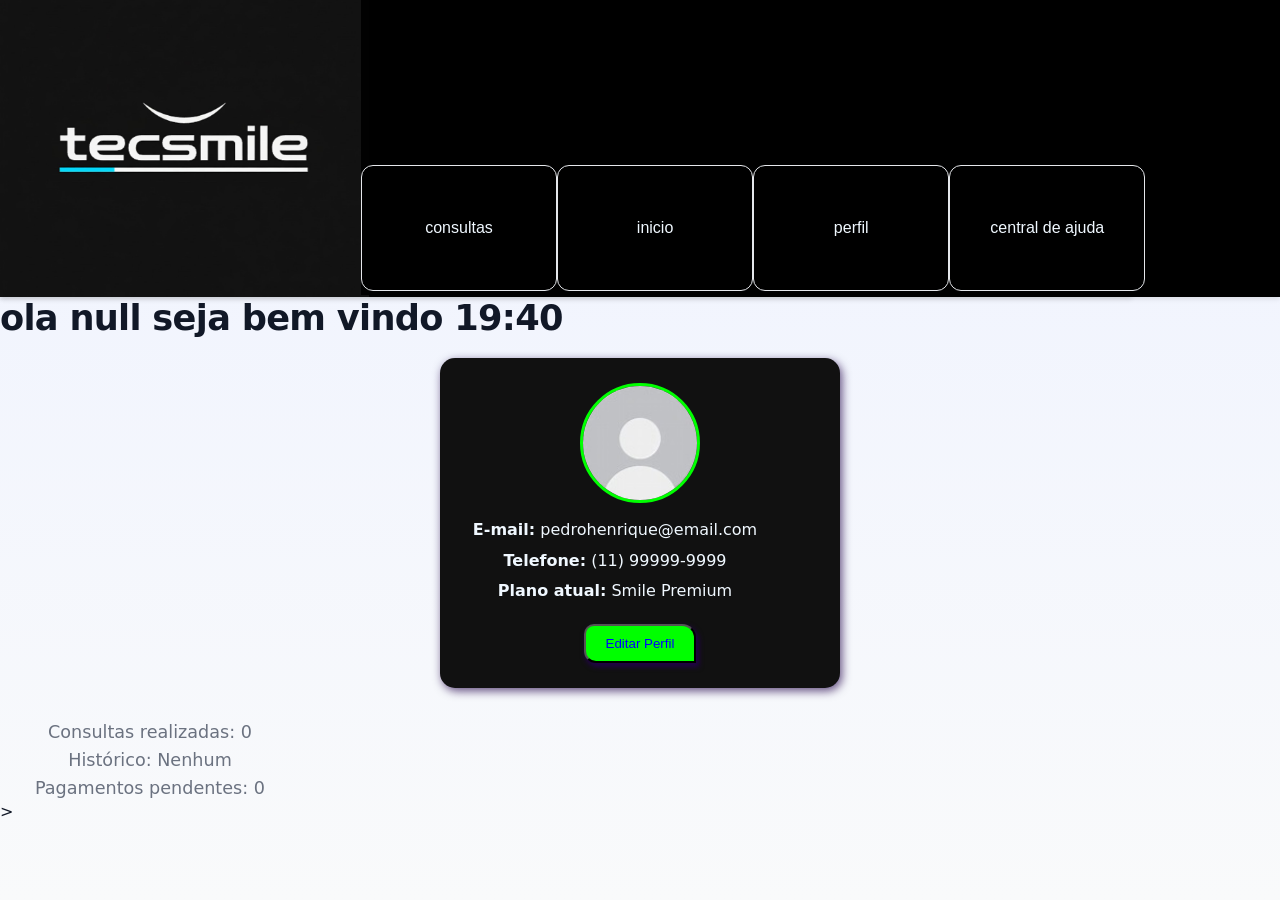
<file: tecnsmile/index.html>
<!DOCTYPE html>
<html lang="pt-br">
<head>
    <meta charset="UTF-8">
    <meta name="viewport" content="width=device-width, initial-scale=1.0">
    <title>TecnSmile</title>
    <link rel="stylesheet" href="smile.css">
    <style>
    /* === PERFIL DO USUÁRIO === */
    :root {
  --primary: #4f46e5; /* indigo */
  --secondary: #22c55e; /* green */
  --bg: #f9fafb;
  --text: #111827;
  --muted: #6b7280;
  --radius: 16px;
  --shadow: 0 10px 25px rgba(0,0,0,.08);
}

* {
  margin: 0;
  padding: 0;
  box-sizing: border-box;
}

body {
  font-family: 'Inter', system-ui, -apple-system, BlinkMacSystemFont, sans-serif;
  background: linear-gradient(180deg, #eef2ff, var(--bg));
  color: var(--text);
  min-height: 100vh;
}

.container {
  max-width: 1100px;
  margin: auto;
  padding: 2rem;
}

.card {
  background: #fff;
  border-radius: var(--radius);
  padding: 2rem;
  box-shadow: var(--shadow);
  transition: transform .3s ease, box-shadow .3s ease;
}

.card:hover {
  transform: translateY(-6px);
  box-shadow: 0 20px 40px rgba(0,0,0,.12);
}

h1, h2, h3 {
  font-weight: 700;
  letter-spacing: -0.02em;
}

h1 {
  font-size: 2.2rem;
}

p {
  color: var(--muted);
  line-height: 1.6;
}

.btn {
  display: inline-flex;
  align-items: center;
  justify-content: center;
  gap: .5rem;
  background: var(--primary);
  color: #fff;
  border: none;
  border-radius: 999px;
  padding: .75rem 1.5rem;
  font-weight: 600;
  cursor: pointer;
  transition: background .3s ease, transform .2s ease;
}

.btn:hover {
  background: #4338ca;
  transform: scale(1.05);
}

.btn.secondary {
  background: var(--secondary);
}

input, textarea {
  width: 100%;
  padding: .75rem 1rem;
  border-radius: 12px;
  border: 1px solid #e5e7eb;
  font-size: 1rem;
  outline: none;
  transition: border .3s ease, box-shadow .3s ease;
}

input:focus, textarea:focus {
  border-color: var(--primary);
  box-shadow: 0 0 0 3px rgba(79,70,229,.2);
}

.grid {
  display: grid;
  grid-template-columns: repeat(auto-fit, minmax(250px, 1fr));
  gap: 1.5rem;
}

footer {
  text-align: center;
  padding: 2rem;
  color: var(--muted);
  font-size: .9rem;
}
.perfil {
    background-color: #111; /* escuro para combinar com nav */
    color: aliceblue;
    width: 400px;
    max-width: 90%;
    margin: 20px auto;
    padding: 25px;
    border-radius: 15px;
    box-shadow: 2px 3px 10px rgba(33, 3, 73, 0.7);
    text-align: center;
}

.perfil img {
    width: 120px;
    height: 120px;
    border-radius: 50%;
    border: 3px solid rgb(0, 255, 0);
    object-fit: cover;
}

.perfil h2 {
    margin-top: 10px;
    color: rgb(0, 255, 0);
}

.perfil p {
    color: aliceblue;
    margin: 5px 0;
}

.perfil button {
    margin-top: 15px;
    padding: 10px 20px;
    background-color: rgb(0, 255, 0);
    color: blue;
    border-radius: 10px 14px 0px 12px;
    box-shadow: 2px 3px 5px 1px rgb(33, 3, 73);
    cursor: pointer;
}

.perfil button:hover {
    background-color: rgb(39, 255, 39);
    transition: 0.3s;
}

/* === FORMULÁRIO DE EDIÇÃO === */
.form-edicao {
    display: none;
    background-color: #111;
    color: aliceblue;
    width: 400px;
    max-width: 90%;
    margin: 20px auto;
    padding: 25px;
    border-radius: 15px;
    box-shadow: 2px 3px 10px rgba(33, 3, 73, 0.7);
    text-align: left;
}

.form-edicao label {
    display: block;
    margin-top: 10px;
    font-weight: bold;
    color: rgb(0, 255, 0);
}

.form-edicao input {
    width: 95%;
    padding: 8px;
    margin-top: 5px;
    border-radius: 8px;
    border: 1px solid #aaa;
    background-color: #222;
    color: white;
}

.form-edicao button {
    margin-top: 15px;
    padding: 10px 20px;
    border: none;
    background-color: rgb(0, 255, 0);
    color: blue;
    border-radius: 10px 14px 0px 12px;
    box-shadow: 2px 3px 5px 1px rgb(33, 3, 73);
    cursor: pointer;
}

.form-edicao button:hover {
    background-color: rgb(39, 255, 39);
    transition: 0.3s;
}

/* === INFORMAÇÕES === */
.info {
    margin-top: 30px;
    font-size: 1.1em;
    color: aliceblue;
    text-align: center;
}

/* === CHATBOT === */
.chatbot {
    width: 90%;
    max-width: 600px;
    margin: 30px auto;
    text-align: center;
}

.chatbot h3 {
    color: #007acc;
    margin-bottom: 10px;
}

.chat-container {
    display: flex;
    flex-direction: column;
    height: 400px;
    border-radius: 15px;
    box-shadow: 2px 3px 10px rgba(33,3,73,0.3);
    overflow: hidden;
    background-color: #f0f8ff;
}

.chat-messages {
    flex: 1;
    padding: 15px;
    overflow-y: auto;
}

.chat-input {
    display: flex;
    border-top: 1px solid #ccc;
}

.chat-input input {
    flex: 1;
    padding: 10px;
    border: none;
    font-size: 16px;
}

.chat-input button {
    background-color: rgb(0, 255, 0);
    color: blue;
    border: none;
    padding: 0 20px;
    cursor: pointer;
    font-weight: bold;
}

.message {
    margin-bottom: 10px;
    display: flex;
    flex-direction: column;
}

.message.user {
    align-items: flex-end;
}

.message.user .text {
    background-color: rgb(0, 255, 0);
    color: blue;
    padding: 8px 12px;
    border-radius: 10px 10px 0 10px;
    max-width: 70%;
}

.message.bot .text {
    background-color: #007acc;
    color: white;
    padding: 8px 12px;
    border-radius: 10px 10px 10px 0;
    max-width: 70%;
}

/* === RESPONSIVO === */
@media screen and (max-width: 500px) {
    .perfil, .form-edicao, .chatbot {
        width: 95%;
        padding: 15px;
    }

    .perfil img {
        width: 100px;
        height: 100px;
    }
}</style>

</head>

<body>
    <header>
        
        <header><img src="imagens/smileimage.jpg" alt="" id="logo4" align="left">  
        <nav align="center">
            
            <a href="pagina de consulta.html">  <input type="button" value="consultas" align="center" id="bp"></a>
           <a href="paginasmileprincipal.html"> <input type="button" value="inicio"align="center"id="bp"></a>
           <a href="pagina de inicio.html"> <input type="button" value="perfil"align="center"id="bp"></a>
         <a href="chatbot.html">   <input type="button" value="central de ajuda"id="bp" ></a>
        </nav>
    </header>
    </header>

    <main>
        <h1 id="times"></h1>

        <!-- PERFIL -->
        <section class="perfil" id="perfil">
            <img src="imagens/foto.jpeg" alt="Foto do usuário" id="fotoPerfil">
            <h2 id="nomeUsuario"></h2>
            <p><strong>E-mail:</strong> <span id="emailUsuario">pedrohenrique@email.com</span></p>
            <p><strong>Telefone:</strong> <span id="telefoneUsuario">(11) 99999-9999</span></p>
            <p><strong>Plano atual:</strong> <span id="planoUsuario">Smile Premium</span></p>
            <button onclick="abrirFormulario()">Editar Perfil</button>
        </section>

        <!-- FORMULÁRIO DE EDIÇÃO -->
        <section class="form-edicao" id="formEdicao">
            <h3>Editar Perfil</h3>
            <label for="nome">Nome:</label>
            <input type="text" id="nome" placeholder="Digite seu nome">

            <label for="email">E-mail:</label>
            <input type="email" id="email" placeholder="Digite seu e-mail">

            <label for="telefone">Telefone:</label>
            <input type="text" id="telefone" placeholder="Digite seu telefone">

            <label for="plano">Plano:</label>
            <input type="text" id="plano" placeholder="Ex: Smile Premium">

            <button onclick="salvarPerfil()">Salvar</button>
            <button onclick="cancelarEdicao()" style="background-color: gray;">Cancelar</button>
        </section>

        <!-- INFORMAÇÕES -->
        <div class="info">
            <p>Consultas realizadas: 0</p>
            <p>Histórico: Nenhum</p>
            <p>Pagamentos pendentes: 0</p>
        </div>
    </main>

    >
    <script>
        var nome=window.prompt(' por motivos de segurança qual é seu primeiro nome?');
const agora = new Date();
const horas = String(agora.getHours()).padStart(2, "0");
const minutos = String(agora.getMinutes()).padStart(2, "0");
document.getElementById("times").textContent = `ola ${nome} seja bem vindo ${horas}:${minutos}`;

        function abrirFormulario() {
            document.getElementById("perfil").style.display = "none";
            document.getElementById("formEdicao").style.display = "block";

            // Preenche o formulário com os dados atuais
            document.getElementById("nomeUsuario").value = document.getElementById("nomeUsuario").textContent;
            document.getElementById("email").value = document.getElementById("emailUsuario").textContent;
            document.getElementById("telefone").value = document.getElementById("telefoneUsuario").textContent;
            document.getElementById("plano").value = document.getElementById("planoUsuario").textContent;
        }

        function salvarPerfil() {
            // Atualiza os dados no perfil
            document.getElementById("nomeUsuario").textContent = document.getElementById("nome").value;
            document.getElementById("emailUsuario").textContent = document.getElementById("email").value;
            document.getElementById("telefoneUsuario").textContent = document.getElementById("telefone").value;
            document.getElementById("planoUsuario").textContent = document.getElementById("plano").value;

            // Mostra o perfil novamente
            document.getElementById("formEdicao").style.display = "none";
            document.getElementById("perfil").style.display = "block";

            alert("Perfil atualizado com sucesso!");
        }

        function cancelarEdicao() {
            document.getElementById("formEdicao").style.display = "none";
            document.getElementById("perfil").style.display = "block";
        }
    </script>
</body>
</html>
</file>
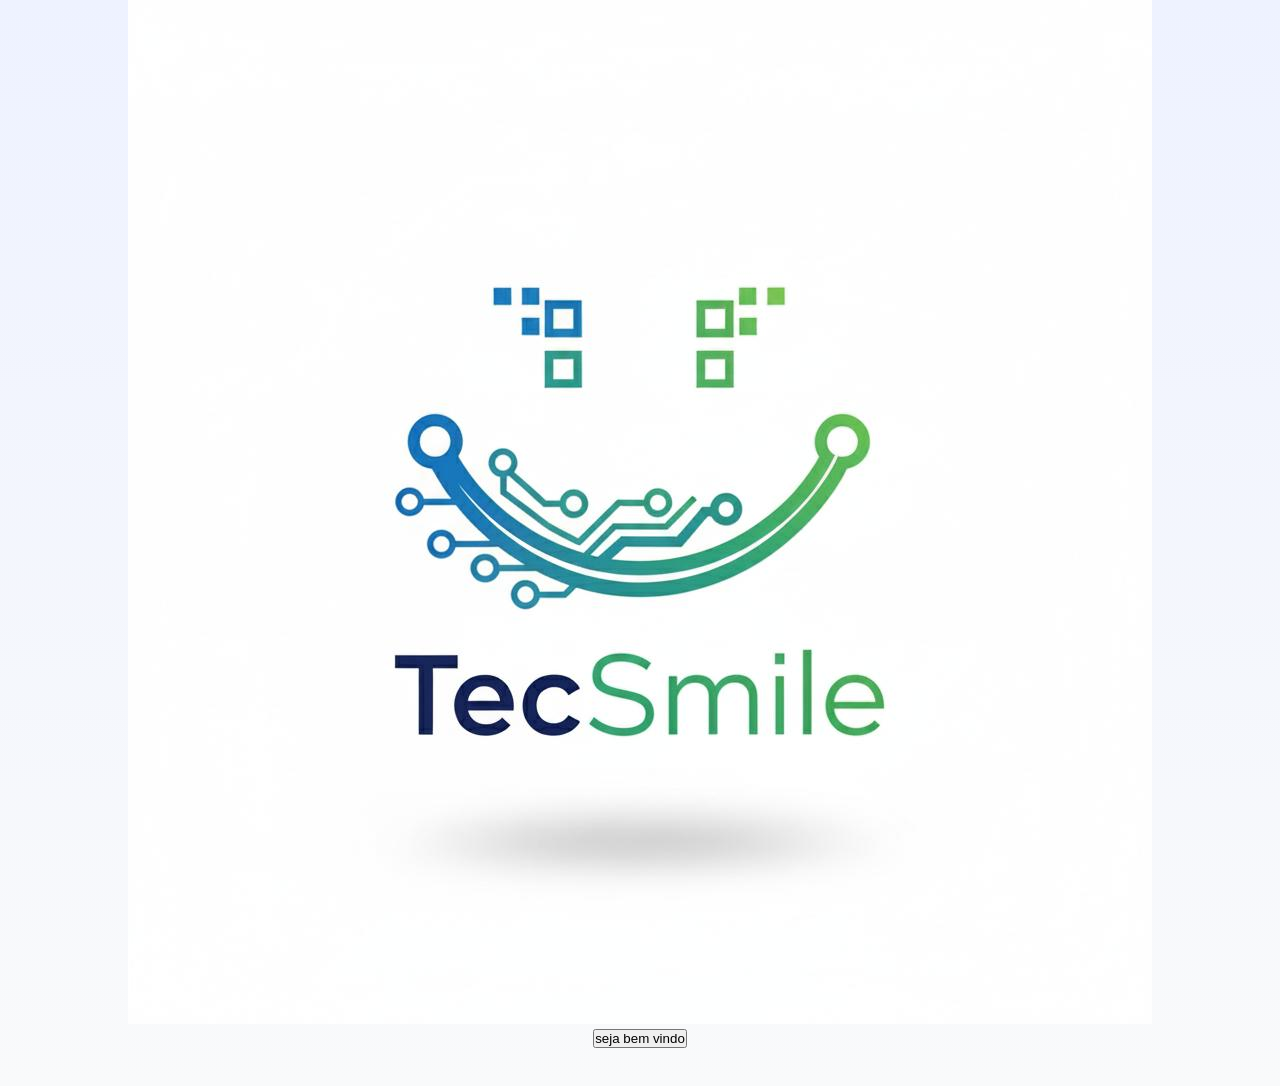
<file: tecnsmile/pagina-1.html>
<!DOCTYPE html>
<html lang="pt-br">
<head>
    <meta charset="UTF-8">
    <meta name="viewport" content="width=device-width, initial-scale=1.0">
    <title>tecnosmile</title>
   
    <style>:root {
  --primary: #4f46e5; /* indigo */
  --secondary: #22c55e; /* green */
  --bg: #f9fafb;
  --text: #111827;
  --muted: #6b7280;
  --radius: 16px;
  --shadow: 0 10px 25px rgba(0,0,0,.08);
}

* {
  margin: 0;
  padding: 0;
  box-sizing: border-box;
}

body {
  font-family: 'Inter', system-ui, -apple-system, BlinkMacSystemFont, sans-serif;
  background: linear-gradient(180deg, #eef2ff, var(--bg));
  color: var(--text);
  min-height: 100vh;
}

.container {
  max-width: 1100px;
  margin: auto;
  padding: 2rem;
}

.card {
  background: #fff;
  border-radius: var(--radius);
  padding: 2rem;
  box-shadow: var(--shadow);
  transition: transform .3s ease, box-shadow .3s ease;
}

.card:hover {
  transform: translateY(-6px);
  box-shadow: 0 20px 40px rgba(0,0,0,.12);
}

h1, h2, h3 {
  font-weight: 700;
  letter-spacing: -0.02em;
}

h1 {
  font-size: 2.2rem;
}

p {
  color: var(--muted);
  line-height: 1.6;
}

.btn {
  display: inline-flex;
  align-items: center;
  justify-content: center;
  gap: .5rem;
  background: var(--primary);
  color: #fff;
  border: none;
  border-radius: 999px;
  padding: .75rem 1.5rem;
  font-weight: 600;
  cursor: pointer;
  transition: background .3s ease, transform .2s ease;
}

.btn:hover {
  background: #4338ca;
  transform: scale(1.05);
}

.btn.secondary {
  background: var(--secondary);
}

input, textarea {
  width: 100%;
  padding: .75rem 1rem;
  border-radius: 12px;
  border: 1px solid #e5e7eb;
  font-size: 1rem;
  outline: none;
  transition: border .3s ease, box-shadow .3s ease;
}

input:focus, textarea:focus {
  border-color: var(--primary);
  box-shadow: 0 0 0 3px rgba(79,70,229,.2);
}

.grid {
  display: grid;
  grid-template-columns: repeat(auto-fit, minmax(250px, 1fr));
  gap: 1.5rem;
}

footer {
  text-align: center;
  padding: 2rem;
  color: var(--muted);
  font-size: .9rem;
}

/* ===== BANNER MODERNO ===== */

.banner {
  position: relative;
  width: 100%;
  min-height: 320px;
  border-radius: var(--radius);
  overflow: hidden;
  display: flex;
  align-items: center;
  justify-content: center;
  background: linear-gradient(135deg, rgba(79,70,229,.9), rgba(34,197,94,.85));
  box-shadow: var(--shadow);
}

.banner img {
  position: absolute;
  inset: 0;
  width: 100%;
  height: 100%;
  object-fit: cover;
  filter: brightness(.85) contrast(1.1) saturate(1.15);
  transform: scale(1.05);
}

.banner::after {
  content: "";
  position: absolute;
  inset: 0;
  background: linear-gradient(180deg, rgba(0,0,0,.15), rgba(0,0,0,.55));
}

.banner-content {
  position: relative;
  z-index: 2;
  text-align: center;
  color: #fff;
  padding: 2rem;
  max-width: 700px;
}

.banner-content h1 {
  font-size: clamp(1.8rem, 4vw, 3rem);
  margin-bottom: .75rem;
}

.banner-content p {
  color: #e5e7eb;
  font-size: 1.1rem;
  margin-bottom: 1.5rem;
}

.banner-content .btn {
  background: #fff;
  color: var(--primary);
}

.banner-content .btn:hover {
  background: #e5e7eb;
}

/* Responsividade */
@media (max-width: 640px) {
  .banner {
    min-height: 260px;
  }

  .banner-content {
    padding: 1.5rem;
  }
}


/* ===== MELHORIA VISUAL PARA TELA DE CADASTRO / LOGIN ===== */

.page {
  display: grid;
  grid-template-columns: 280px 1fr;
  min-height: 100vh;
}

.sidebar {
  background: linear-gradient(180deg, #111827, #1f2933);
  display: flex;
  align-items: center;
  justify-content: center;
  padding: 2rem;
}

.sidebar img {
  max-width: 180px;
}

.main {
  display: flex;
  align-items: center;
  justify-content: center;
  background: radial-gradient(circle at top, #1e3a8a, #020617);
}

.form-box {
  background: rgba(255,255,255,.08);
  backdrop-filter: blur(14px);
  border-radius: 20px;
  padding: 2.5rem;
  width: 100%;
  max-width: 420px;
  box-shadow: 0 25px 60px rgba(0,0,0,.4);
}

.form-box h1 {
  text-align: center;
  color: #fff;
  margin-bottom: .5rem;
}

.form-box p {
  text-align: center;
  font-size: .95rem;
  margin-bottom: 2rem;
}

.form-group {
  margin-bottom: 1.2rem;
}

.form-group label {
  display: block;
  margin-bottom: .3rem;
  font-size: .85rem;
  color: #c7d2fe;
}

.form-group input {
  background: rgba(255,255,255,.12);
  border: 1px solid rgba(255,255,255,.2);
  color: #fff;
}

.form-group input::placeholder {
  color: #cbd5f5;
}

.form-group input:focus {
  box-shadow: 0 0 0 3px rgba(99,102,241,.4);
}

.form-box .btn {
  width: 100%;
  margin-top: .5rem;
}

.link {
  display: block;
  text-align: center;
  margin-top: 1rem;
  color: #a5b4fc;
  font-size: .9rem;
}

.link:hover {
  text-decoration: underline;
}

@media (max-width: 768px) {
  .page {
    grid-template-columns: 1fr;
  }

  .sidebar {
    display: none;
  }
}
    </style>
</head>
<body>
    <div align ="center"id="ola">
    <div align="center"><img src="imagens/tecimage.jpg" alt=""></div>
    
    <div align="center" id="botao"><button type="button" onclick="iniciar()" id="sejabemvindo">seja bem vindo</button></div>
    <br>
    <div align="center" id="senhasr"></div>
    <br>
    <div id="bf" align="center"></div></div></div>
    
    <script src="scripts/tec.js"></script>
   
    
</body>
</html>
</file>
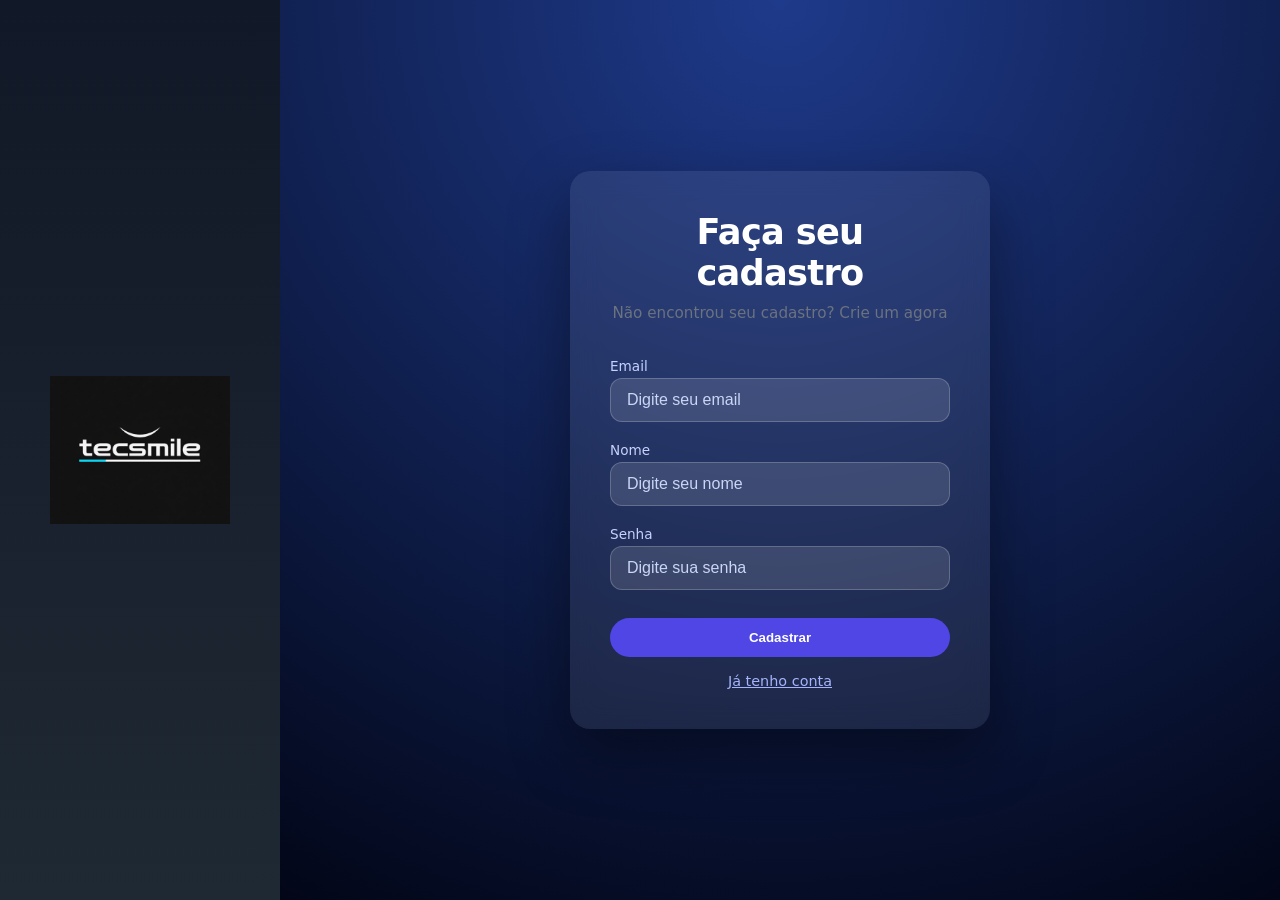
<file: tecnsmile/pagina2.html>
<!DOCTYPE html>
<html lang="en">
<head>
    <meta charset="UTF-8">
    <meta name="viewport" content="width=device-width, initial-scale=1.0">
    <title>cadrasto</title>
    
    <style>
       /* CSS moderno, limpo e responsivo */
/* Banner moderno otimizado via código */

:root {
  --primary: #4f46e5; /* indigo */
  --secondary: #22c55e; /* green */
  --bg: #f9fafb;
  --text: #111827;
  --muted: #6b7280;
  --radius: 16px;
  --shadow: 0 10px 25px rgba(0,0,0,.08);
}

* {
  margin: 0;
  padding: 0;
  box-sizing: border-box;
}

body {
  font-family: 'Inter', system-ui, -apple-system, BlinkMacSystemFont, sans-serif;
  background: linear-gradient(180deg, #eef2ff, var(--bg));
  color: var(--text);
  min-height: 100vh;
}

.container {
  max-width: 1100px;
  margin: auto;
  padding: 2rem;
}

.card {
  background: #fff;
  border-radius: var(--radius);
  padding: 2rem;
  box-shadow: var(--shadow);
  transition: transform .3s ease, box-shadow .3s ease;
}

.card:hover {
  transform: translateY(-6px);
  box-shadow: 0 20px 40px rgba(0,0,0,.12);
}

h1, h2, h3 {
  font-weight: 700;
  letter-spacing: -0.02em;
}

h1 {
  font-size: 2.2rem;
}

p {
  color: var(--muted);
  line-height: 1.6;
}

.btn {
  display: inline-flex;
  align-items: center;
  justify-content: center;
  gap: .5rem;
  background: var(--primary);
  color: #fff;
  border: none;
  border-radius: 999px;
  padding: .75rem 1.5rem;
  font-weight: 600;
  cursor: pointer;
  transition: background .3s ease, transform .2s ease;
}

.btn:hover {
  background: #4338ca;
  transform: scale(1.05);
}

.btn.secondary {
  background: var(--secondary);
}

input, textarea {
  width: 100%;
  padding: .75rem 1rem;
  border-radius: 12px;
  border: 1px solid #e5e7eb;
  font-size: 1rem;
  outline: none;
  transition: border .3s ease, box-shadow .3s ease;
}

input:focus, textarea:focus {
  border-color: var(--primary);
  box-shadow: 0 0 0 3px rgba(79,70,229,.2);
}

.grid {
  display: grid;
  grid-template-columns: repeat(auto-fit, minmax(250px, 1fr));
  gap: 1.5rem;
}

footer {
  text-align: center;
  padding: 2rem;
  color: var(--muted);
  font-size: .9rem;
}

/* ===== BANNER MODERNO ===== */

.banner {
  position: relative;
  width: 100%;
  min-height: 320px;
  border-radius: var(--radius);
  overflow: hidden;
  display: flex;
  align-items: center;
  justify-content: center;
  background: linear-gradient(135deg, rgba(79,70,229,.9), rgba(34,197,94,.85));
  box-shadow: var(--shadow);
}

.banner img {
  position: absolute;
  inset: 0;
  width: 100%;
  height: 100%;
  object-fit: cover;
  filter: brightness(.85) contrast(1.1) saturate(1.15);
  transform: scale(1.05);
}

.banner::after {
  content: "";
  position: absolute;
  inset: 0;
  background: linear-gradient(180deg, rgba(0,0,0,.15), rgba(0,0,0,.55));
}

.banner-content {
  position: relative;
  z-index: 2;
  text-align: center;
  color: #fff;
  padding: 2rem;
  max-width: 700px;
}

.banner-content h1 {
  font-size: clamp(1.8rem, 4vw, 3rem);
  margin-bottom: .75rem;
}

.banner-content p {
  color: #e5e7eb;
  font-size: 1.1rem;
  margin-bottom: 1.5rem;
}

.banner-content .btn {
  background: #fff;
  color: var(--primary);
}

.banner-content .btn:hover {
  background: #e5e7eb;
}

/* Responsividade */
@media (max-width: 640px) {
  .banner {
    min-height: 260px;
  }

  .banner-content {
    padding: 1.5rem;
  }
}


/* ===== MELHORIA VISUAL PARA TELA DE CADASTRO / LOGIN ===== */

.page {
  display: grid;
  grid-template-columns: 280px 1fr;
  min-height: 100vh;
}

.sidebar {
  background: linear-gradient(180deg, #111827, #1f2933);
  display: flex;
  align-items: center;
  justify-content: center;
  padding: 2rem;
}

.sidebar img {
  max-width: 180px;
}

.main {
  display: flex;
  align-items: center;
  justify-content: center;
  background: radial-gradient(circle at top, #1e3a8a, #020617);
}

.form-box {
  background: rgba(255,255,255,.08);
  backdrop-filter: blur(14px);
  border-radius: 20px;
  padding: 2.5rem;
  width: 100%;
  max-width: 420px;
  box-shadow: 0 25px 60px rgba(0,0,0,.4);
}

.form-box h1 {
  text-align: center;
  color: #fff;
  margin-bottom: .5rem;
}

.form-box p {
  text-align: center;
  font-size: .95rem;
  margin-bottom: 2rem;
}

.form-group {
  margin-bottom: 1.2rem;
}

.form-group label {
  display: block;
  margin-bottom: .3rem;
  font-size: .85rem;
  color: #c7d2fe;
}

.form-group input {
  background: rgba(255,255,255,.12);
  border: 1px solid rgba(255,255,255,.2);
  color: #fff;
}

.form-group input::placeholder {
  color: #cbd5f5;
}

.form-group input:focus {
  box-shadow: 0 0 0 3px rgba(99,102,241,.4);
}

.form-box .btn {
  width: 100%;
  margin-top: .5rem;
}

.link {
  display: block;
  text-align: center;
  margin-top: 1rem;
  color: #a5b4fc;
  font-size: .9rem;
}

.link:hover {
  text-decoration: underline;
}

@media (max-width: 768px) {
  .page {
    grid-template-columns: 1fr;
  }

  .sidebar {
    display: none;
  }
}
    </style>
</head>
<body>
    <div class="page">
  <aside class="sidebar">
    <img src="imagens/smileimage.jpg" alt="TecSmile">
  </aside>

  <main class="main">
    <form action= "scripts/introduzindo.php"class="form-box" method="post">
      <h1>Faça seu cadastro</h1>
      <p>Não encontrou seu cadastro? Crie um agora</p>

      <div class="form-group">
        <label>Email</label>
        <input type="email" placeholder="Digite seu email"
        name="email">
      </div>

      <div class="form-group">
        <label>Nome</label>
        <input type="text" placeholder="Digite seu nome" name="nome">
      </div>

      <div class="form-group">
        <label>Senha</label>
        <input type="password" placeholder="Digite sua senha" name="senha">
      </div>

      <button class="btn">Cadastrar</button>
      <a class="link" href="pagina-1.html">Já tenho conta</a>
    </form>
  </main>
</div>
    <script>
        window.alert('não encotramos seu cadrasto!')
    </script>
    
</body>
</html>
</file>
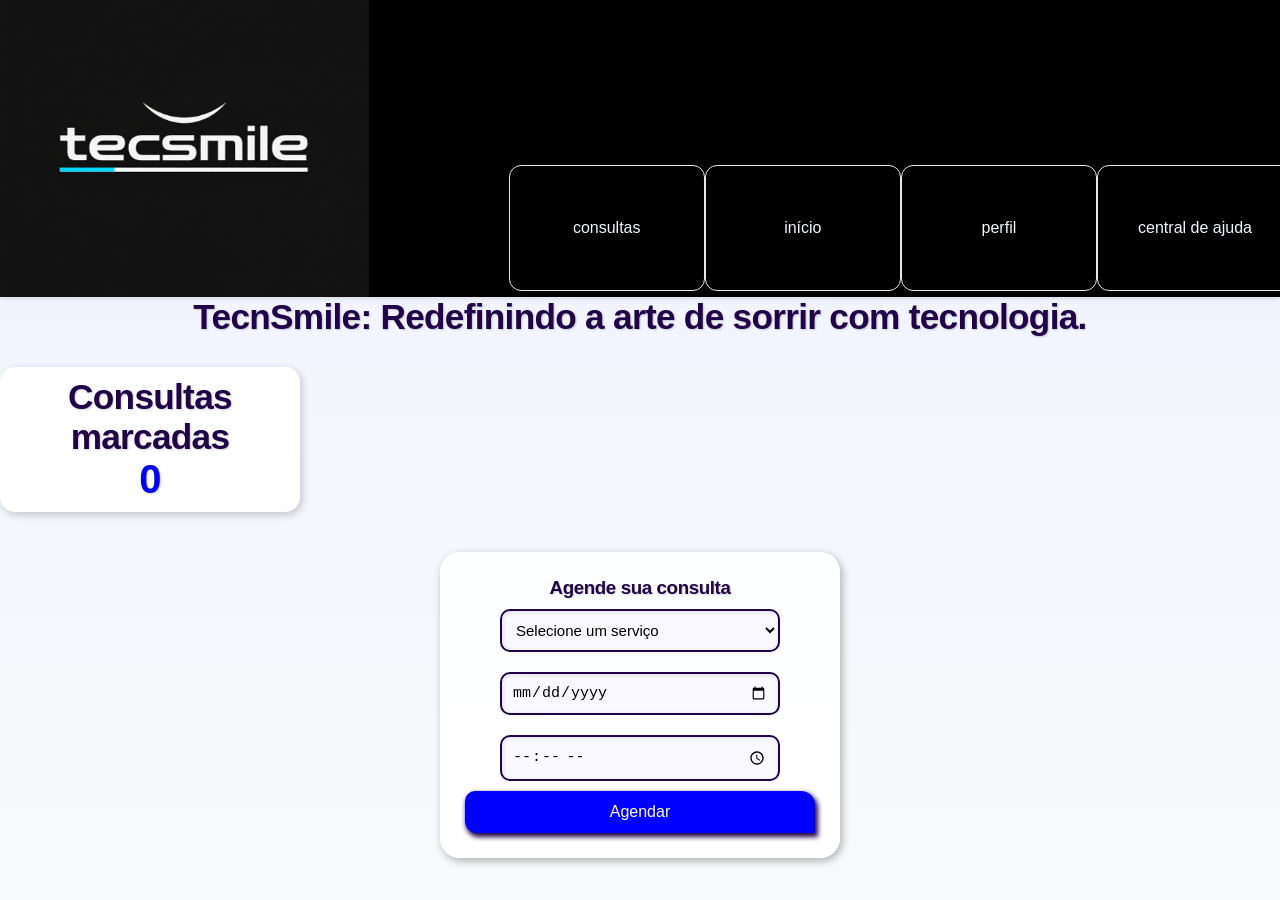
<file: tecnsmile/paginadeconsulta.html>
<!DOCTYPE html>
<html lang="pt-br">
<head>
    <meta charset="UTF-8">
    <meta name="viewport" content="width=device-width, initial-scale=1.0">
    <title>TecnSmile</title>
    <link rel="stylesheet" href="smile.css">
    <style>
        /* ===== FORMULÁRIO DE AGENDAMENTO ===== */
:root {
  --primary: #4f46e5; /* indigo */
  --secondary: #22c55e; /* green */
  --bg: #f9fafb;
  --text: #111827;
  --muted: #6b7280;
  --radius: 16px;
  --shadow: 0 10px 25px rgba(0,0,0,.08);
}

* {
  margin: 0;
  padding: 0;
  box-sizing: border-box;
}

body {
  font-family: 'Inter', system-ui, -apple-system, BlinkMacSystemFont, sans-serif;
  background: linear-gradient(180deg, #eef2ff, var(--bg));
  color: var(--text);
  min-height: 100vh;
}

.container {
  max-width: 1100px;
  margin: auto;
  padding: 2rem;
}

.card {
  background: #fff;
  border-radius: var(--radius);
  padding: 2rem;
  box-shadow: var(--shadow);
  transition: transform .3s ease, box-shadow .3s ease;
}

.card:hover {
  transform: translateY(-6px);
  box-shadow: 0 20px 40px rgba(0,0,0,.12);
}h1, h2, h3 {
  font-weight: 700;
  letter-spacing: -0.02em;
}

h1 {
  font-size: 2.2rem;
}

p {
  color: var(--muted);
  line-height: 1.6;
}

.btn {
  display: inline-flex;
  align-items: center;
  justify-content: center;
  gap: .5rem;
  background: var(--primary);
  color: #fff;
  border: none;
  border-radius: 999px;
  padding: .75rem 1.5rem;
  font-weight: 600;
  cursor: pointer;
  transition: background .3s ease, transform .2s ease;
}

.btn:hover {
  background: #4338ca;
  transform: scale(1.05);
}

.btn.secondary {
  background: var(--secondary);
}

input, textarea {
  width: 100%;
  padding: .75rem 1rem;
  border-radius: 12px;
  border: 1px solid #e5e7eb;
  font-size: 1rem;
  outline: none;
  transition: border .3s ease, box-shadow .3s ease;
}

input:focus, textarea:focus {
  border-color: var(--primary);
  box-shadow: 0 0 0 3px rgba(79,70,229,.2);
}

.grid {
  display: grid;
  grid-template-columns: repeat(auto-fit, minmax(250px, 1fr));
  gap: 1.5rem;
}

footer {
  text-align: center;
  padding: 2rem;
  color: var(--muted);
  font-size: .9rem;
}
form {
  background-color: rgba(255, 255, 255, 0.95);
  width: 400px;
  margin: 40px auto;
  padding: 25px;
  border-radius: 20px;
  box-shadow: 2px 3px 8px rgba(0,0,0,0.3);
  text-align: center;
  transition: all 0.4s ease;
}

form:hover {
  transform: scale(1.02);
}

/* Inputs e Select */
select,
input[type="date"],
input[type="time"],
input[type="text"] {
  width: 80%;
  padding: 10px;
  margin: 10px 0;
  border: 2px solid rgb(33, 3, 73);
  border-radius: 10px;
  background-color: #f9f9ff;
  color: #000;
  font-size: 15px;
  transition: 0.3s ease;
  box-shadow: inset 1px 1px 5px rgba(0,0,0,0.1);
}

/* Efeito ao clicar/focar */
select:focus,
input:focus {
  outline: none;
  border-color: rgb(0, 255, 0);
  box-shadow: 0 0 8px rgba(0,255,0,0.4);
  background-color: white;
}

/* Botão de envio */
input[type="submit"] {
  background-color: blue;
  color: white;
  padding: 12px 25px;
  font-size: 16px;
  border-radius: 10px 14px 0px 12px;
  border: none;
  box-shadow: 2px 3px 5px 1px rgb(33, 3, 73);
  cursor: pointer;
  transition: all 0.3s ease;
}

input[type="submit"]:hover {
  background-color: rgb(0, 255, 0);
  color: blue;
  transform: scale(1.05);
}

/* ===== CONTADOR DE CONSULTAS ===== */
#conta {
  text-align: center;
  margin-top: 30px;
  background-color: white;
  width: 300px;
  border-radius: 15px;
  padding: 10px;
  box-shadow: 2px 3px 8px rgba(0,0,0,0.2);
}

#textoso {
  font-size: 40px;
  color: blue;
}

/* ===== TITULOS ===== */
h1, h2, h3 {
  font-family: 'Poppins', sans-serif;
  color: rgb(33, 3, 73);
  text-shadow: 1px 1px 2px rgba(0,0,0,0.2);
}

    </style>
</head>
<body>
    <header>
        <img src="imagens/smileimage.jpg" alt="" id="logo4" align="left">
        <nav align="center">
           <a href="paginadeconsulta.html"><input type="button" value="consultas" id="bp"></a>
           <a href="paginasmileprincipal.html"><input type="button" value="início" id="bp"></a>
           <a href="pagina de inicio.html"><input type="button" value="perfil" id="bp"></a>
           <a href="chatbot.html"><input type="button" value="central de ajuda" id="bp"></a>
        </nav>
    </header>

    <div align="center">
        <h1>TecnSmile: Redefinindo a arte de sorrir com tecnologia.</h1>
    </div>

    <div id="conta">
      <h1>Consultas marcadas</h1>
      <h2 id="textoso"></h2>
    </div>

    <form id="ff" method="post">
      <div align="center">
        <h3>Agende sua consulta</h3>
        <select name="selecao" id="selecao">
            <option value="">Selecione um serviço</option>
            <option value="Check-up Digital">Check-up Digital</option>
            <option value="Clareamento Dental">Clareamento Dental</option>
            <option value="Limpeza Profissional">Limpeza Profissional</option>
            <option value="Restaurações">Restaurações</option>
            <option value="Aparelho">Aparelho</option>
            <option value="Outros">Outros</option>
        </select>
        <br>
        <input type="date" name="dia" id="dia"><br>
        <input type="time" name="hora" id="hora"><br>
        <input type="submit" value="Agendar">
      </div>
    </form>

    <script src="ar01.js"></script>
</body>
</html>
</file>
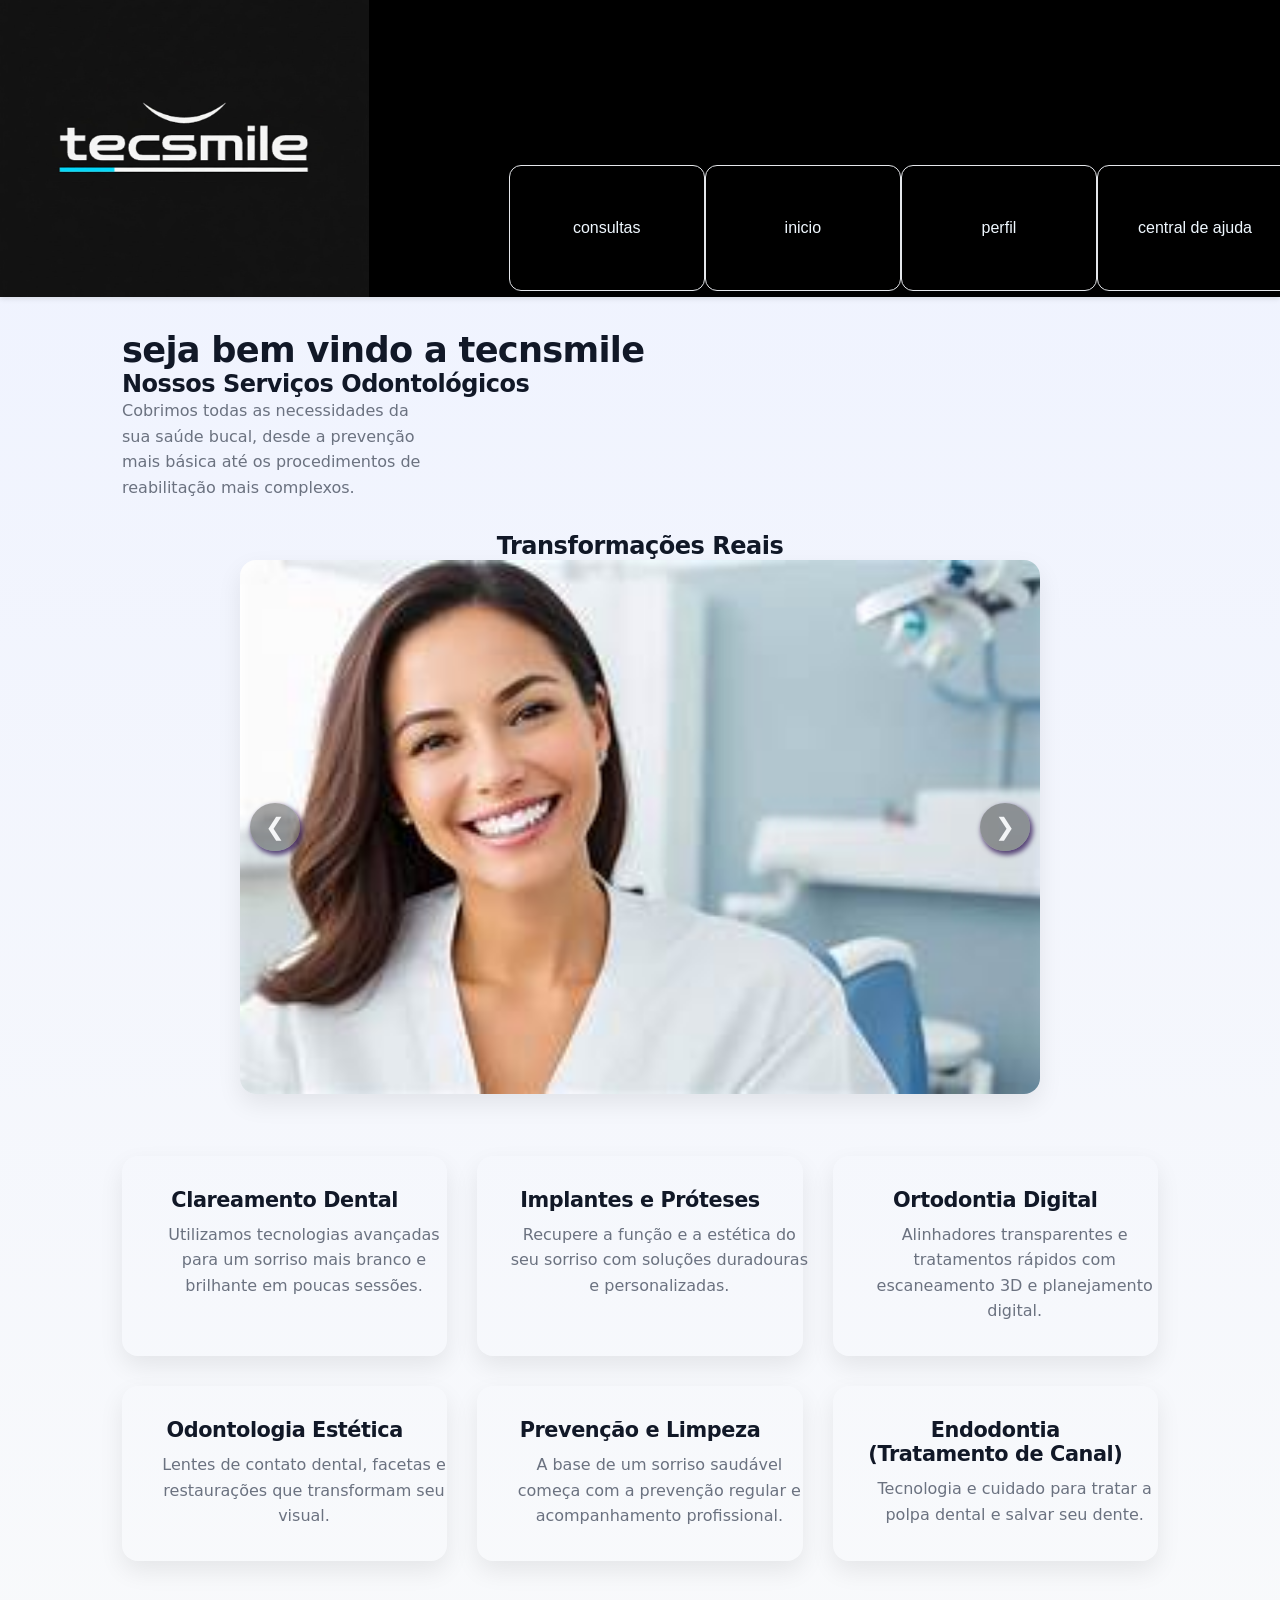
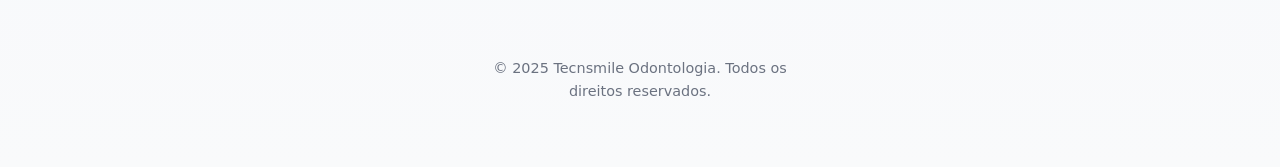
<file: tecnsmile/paginasmileprincipal.html>
<!DOCTYPE html>
<html lang="pt-br">
<head>
    <meta charset="UTF-8">
    <meta name="viewport" content="width=device-width, initial-scale=1.0">
    <title>tecnsmile</title>
   <link rel="stylesheet" href="smile.css">
   <link rel="stylesheet" href="socorro.css">
    <style>
       

:root {
  --primary: #4f46e5; /* indigo */
  --secondary: #22c55e; /* green */
  --bg: #f9fafb;
  --text: #111827;
  --muted: #6b7280;
  --radius: 16px;
  --shadow: 0 10px 25px rgba(0,0,0,.08);
}

* {
  margin: 0;
  padding: 0;
  box-sizing: border-box;
}

body {
  font-family: 'Inter', system-ui, -apple-system, BlinkMacSystemFont, sans-serif;
  background: linear-gradient(180deg, #eef2ff, var(--bg));
  color: var(--text);
  min-height: 100vh;
}

.container {
  max-width: 1100px;
  margin: auto;
  padding: 2rem;
}

.card {
  background: #fff;
  border-radius: var(--radius);
  padding: 2rem;
  box-shadow: var(--shadow);
  transition: transform .3s ease, box-shadow .3s ease;
}

.card:hover {
  transform: translateY(-6px);
  box-shadow: 0 20px 40px rgba(0,0,0,.12);
}

h1, h2, h3 {
  font-weight: 700;
  letter-spacing: -0.02em;
}

h1 {
  font-size: 2.2rem;
}

p {
  color: var(--muted);
  line-height: 1.6;
}

.btn {
  display: inline-flex;
  align-items: center;
  justify-content: center;
  gap: .5rem;
  background: var(--primary);
  color: #fff;
  border: none;
  border-radius: 999px;
  padding: .75rem 1.5rem;
  font-weight: 600;
  cursor: pointer;
  transition: background .3s ease, transform .2s ease;
}

.btn:hover {
  background: #4338ca;
  transform: scale(1.05);
}

.btn.secondary {
  background: var(--secondary);
}

input, textarea {
  width: 100%;
  padding: .75rem 1rem;
  border-radius: 12px;
  border: 1px solid #e5e7eb;
  font-size: 1rem;
  outline: none;
  transition: border .3s ease, box-shadow .3s ease;
}

input:focus, textarea:focus {
  border-color: var(--primary);
  box-shadow: 0 0 0 3px rgba(79,70,229,.2);
}

.grid {
  display: grid;
  grid-template-columns: repeat(auto-fit, minmax(250px, 1fr));
  gap: 1.5rem;
}

footer {
  text-align: center;
  padding: 2rem;
  color: var(--muted);
  font-size: .9rem;
}

/* css do texto*/

/* --- Estilo para a nova seção de Serviços --- */

.servicos-grid {
    display: grid;
    grid-template-columns: repeat(auto-fit, minmax(300px, 1fr)); /* Layout flexível de 2 ou 3 colunas */
    gap: 30px;
    margin-top: 30px;
}

.servico-card {
    background: var(--white-color);
    padding: 2rem;
    border-radius: var(--radius);
    box-shadow: var(--shadow);
    transition: transform 0.3s ease, box-shadow 0.3s ease;
    border-top: 5px solid var(--primary-color); /* Linha de destaque na cor principal */
}

.servico-card:hover {
    transform: translateY(-5px);
    box-shadow: 0 10px 20px rgba(0,0,0,0.15);
}

.servico-card h3 {
    color: var(--primary-color);
    font-size: 1.3rem;
    margin-bottom: 10px;
}
  
    </style>
</head>
<body>
    <header><img src="imagens/smileimage.jpg" alt="" id="logo4" align="left">  
        <nav align="center">
            
            <a href="paginadeconsulta.html">  <input type="button" value="consultas" align="center" id="bp"></a>
           <a href="paginasmileprincipal.html"> <input type="button" value="inicio"align="center"id="bp"></a>
           <a href="pagina de inicio.html"> <input type="button" value="perfil"align="center"id="bp"></a>
         <a href="chatbot.html">   <input type="button" value="central de ajuda"id="bp" ></a>
        </nav>
    </header>

<!-- Header Section (Use o script load_navbar.js se preferir) -->
   

    <!-- Seção Principal de Serviços -->
    <section id="servicos">
        <div class="container">
          <h1>seja bem vindo a tecnsmile</h1>
            <h2>Nossos Serviços Odontológicos</h2>
            <p>Cobrimos todas as necessidades da sua saúde bucal, desde a prevenção mais básica até os procedimentos de reabilitação mais complexos.</p>
            
            
            <div align="center">
   <section id="carousel-section">
    <div class="container">
        <h2>Transformações Reais</h2>
        <div class="carousel-container">
            <div class="carousel-slide">
                <!-- Imagem 1: Substitua 'imagem1.jpg' pelo caminho real da sua imagem -->
                <img src="imagens/dentistaprincipal.jpeg" alt="Sorriso Antes e Depois 1">
                <!-- Imagem 2 -->
                <img src="imagens/OIP.jpeg" alt="Sorriso Antes e Depois 2">
                <!-- Imagem 3 -->
                <img src="imagens/Odontologia-Digital (1).jpg" alt="Sorriso Antes e Depois 3">
            </div>
            <!-- Botões de navegação (opcional) -->
            <button class="carousel-btn prev">❮</button>
            <button class="carousel-btn next">❯</button>
        </div>
    </div>
</section>
   
              <div class="servicos-grid">
                <!-- Card de Serviço 1 -->
                <div class="servico-card">
                    <h3>Clareamento Dental</h3>
                    <p>Utilizamos tecnologias avançadas para um sorriso mais branco e brilhante em poucas sessões.</p>
                </div>
                
                <!-- Card de Serviço 2 -->
                <div class="servico-card">
                    <h3>Implantes e Próteses</h3>
                    <p>Recupere a função e a estética do seu sorriso com soluções duradouras e personalizadas.</p>
                </div>

                <!-- Card de Serviço 3 -->
                <div class="servico-card">
                    <h3>Ortodontia Digital</h3>
                    <p>Alinhadores transparentes e tratamentos rápidos com escaneamento 3D e planejamento digital.</p>
                </div>
                
                <!-- Card de Serviço 4 -->
                <div class="servico-card">
                    <h3>Odontologia Estética</h3>
                    <p>Lentes de contato dental, facetas e restaurações que transformam seu visual.</p>
                </div>
                
                <!-- Card de Serviço 5 -->
                <div class="servico-card">
                    <h3>Prevenção e Limpeza</h3>
                    <p>A base de um sorriso saudável começa com a prevenção regular e acompanhamento profissional.</p>
                </div>

                <!-- Card de Serviço 6 -->
                <div class="servico-card">
                    <h3>Endodontia (Tratamento de Canal)</h3>
                    <p>Tecnologia e cuidado para tratar a polpa dental e salvar seu dente.</p>
                </div>
            </div>
        </div>
    </section>

    <!-- Footer -->
    <footer>
        <div class="container" align="center">
            <p>&copy; 2025 Tecnsmile Odontologia. Todos os direitos reservados.</p>
        </div>
    </footer>
    <script>// carousel.js

document.addEventListener('DOMContentLoaded', () => {
    const slide = document.querySelector('.carousel-slide');
    const images = document.querySelectorAll('.carousel-slide img');
    const nextBtn = document.querySelector('.next');
    const prevBtn = document.querySelector('.prev');

    let counter = 0;
    const size = images[0].clientWidth; // Largura de uma única imagem

    // Listener para o botão 'próximo'
    nextBtn.addEventListener('click', () => {
        if (counter >= images.length - 1) return; // Impede rolagem infinita manual
        counter++;
        slide.style.transform = 'translateX(' + (-size * counter) + 'px)';
    });

    // Listener para o botão 'anterior'
    prevBtn.addEventListener('click', () => {
        if (counter <= 0) return;
        counter--;
        slide.style.transform = 'translateX(' + (-size * counter) + 'px)';
    });
});</script>

</body>
</html>
</file>
<file: tecnsmile/smile.css>
img{
     
    
   width:500px ;
   height: 500px;}

    button{
        background-color:rgb(0, 255, 0);
        color: blue;
    border-radius: 10px 14px 0px 12px;
    height: auto;
    width: auto;
    box-shadow: 2px 3px 5px 1px rgb(33, 3, 73);
    
    }
    #en{  background-color:blue;
    border-radius: 10px 14px 0px 12px;
    height: auto;
    width: auto;
    box-shadow: 2px 3px 5px 1px rgb(33, 3, 73);}
    nav{height: 300px;
    background-color: rgba(0, 0, 0, 0.952);
margin:-8px -8px 0px -8px;
        padding: 0px 0px 0px 0px;
        border: 0px 0px 0px 0px;
    }

    #logo4{
        height: 297px;
        width: 369px;
        background-image: none;
    }
    #bp{height: 126px;
        width: 196px;
        background-color:black;
        color: aliceblue;
        margin:170px -5px 0px 0px;
        padding: 0px 0px 0px 0px;
        border: 0px 0px 0px 0px;
    }
    #bp:hover{background-color: rgb(39, 39, 39);
        transition: 0.50s;

    }
    img #dentista{
        height: 491px;
        width: 430px;
    }
    article{width: 400px;}
    p{
        width: 300px;
    }
   


    /* --- Estilos base para o Header (Telas grandes) --- */
header {
    background-color:black;
     /* Espaçamento padrão nas laterais */
    display: flex;
    justify-content: space-between; /* Alinha logo à esquerda e nav à direita */
    align-items: center; /* Centraliza verticalmente */
    box-shadow: 0 2px 5px rgba(0,0,0,0.1);
}


@media (max-width: 600px) {
    header {
        flex-direction: column; /* Empilha logo e navegação verticalmente */
        align-items: flex-start; /* Alinha tudo à esquerda */
        gap: 10px; /* Espaçamento entre o logo e a nav */
    }

    nav {
        flex-direction: column; /* Empilha os botões verticalmente */
        width: 100%; /* Ocupa toda a largura disponível */
    }
    
    #bp {
        width: 100%; /* Faz com que os botões se expandam para 100% da largura */
        text-align: left; /* Alinha o texto do botão à esquerda */
        box-sizing: border-box; /* Garante que padding e border não aumentem a largura */
    }
}
</file>
<file: tecnsmile/socorro.css>
/* Container principal do carrossel */
.carousel-container {
    position: relative;
    width: 100%;
    max-width: 800px; /* Limita o tamanho máximo do carrossel */
    margin: 0 auto;
    overflow: hidden; /* Esconde as imagens que estão fora da visualização */
    border-radius: var(--radius);
    box-shadow: var(--shadow);
}

/* Faixa que contém todas as imagens, que será movida pelo JS */
.carousel-slide {
    display: flex;
    width: 300%; /* 3 imagens * 100% cada */
    transition: transform 0.5s ease-in-out; /* Adiciona a transição suave */
}

/* Define que cada imagem ocupe 100% da largura do container */
.carousel-slide img {
    width: calc(100% / 3); /* Divide a largura total do slide por 3 (número de imagens) */
    height: auto;
    object-fit: cover; /* Garante que a imagem cubra o espaço sem distorcer */
}

/* Estilo para os botões de navegação */
.carousel-btn {
    position: absolute;
    top: 50%;
    transform: translateY(-50%);
    background-color: rgba(0, 0, 0, 0.5);
    color: white;
    border: none;
    padding: 10px 15px;
    cursor: pointer;
    font-size: 1.5rem;
    border-radius: 50%; /* Botões redondos */
    opacity: 0.7;
    transition: opacity 0.3s ease;
}

.carousel-btn:hover {
    opacity: 1;
}

.carousel-btn.prev {
    left: 10px;
}

.carousel-btn.next {
    right: 10px;
}
</file>
